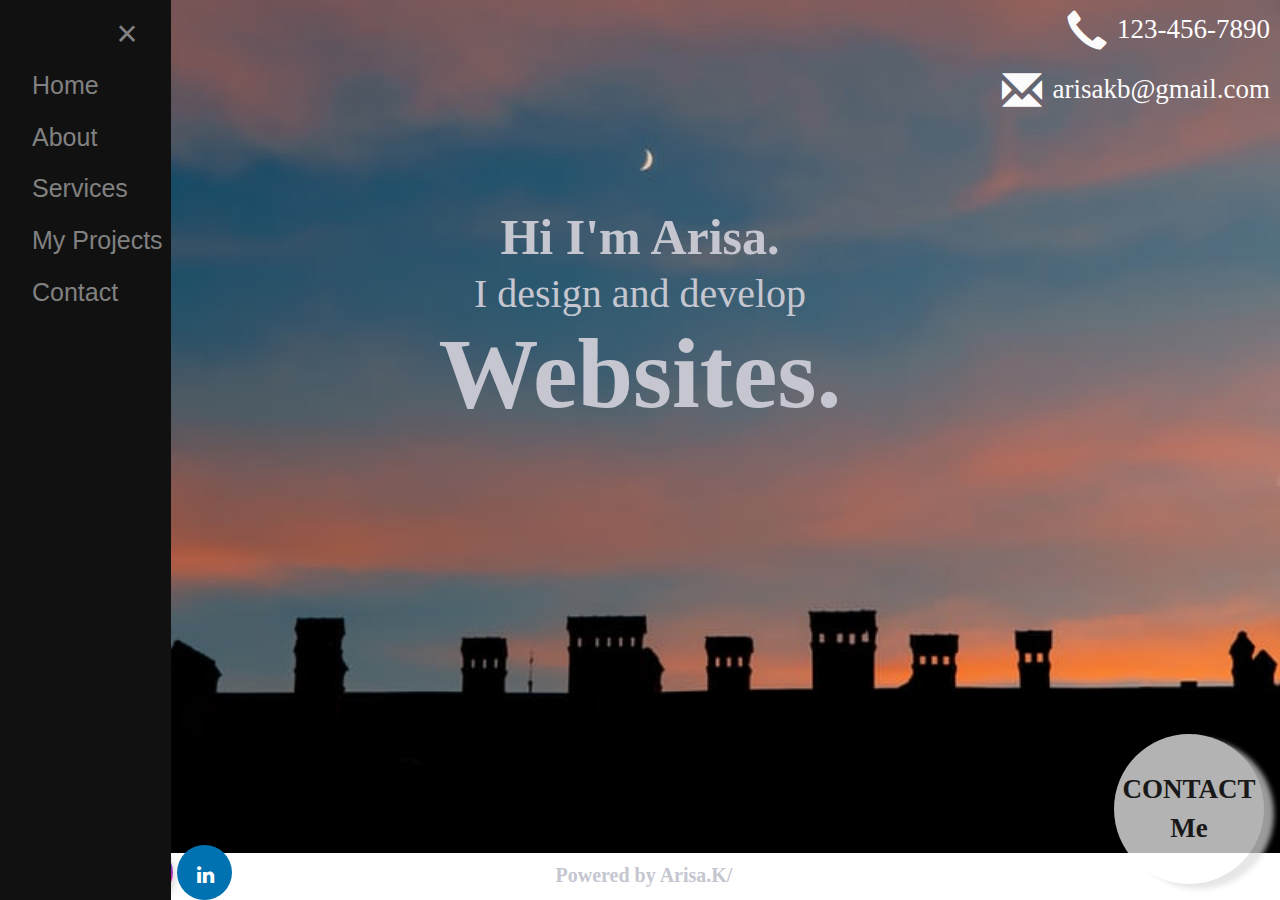
<file: index.html>
<!DOCTYPE html>
<html>
<head>
  <meta charset="utf-8">
  <meta name="viewport" content="width=device-width, initial-scale=1">
    <link rel="stylesheet" href="https://maxcdn.bootstrapcdn.com/bootstrap/3.4.0/css/bootstrap.min.css">
    <script src="https://ajax.googleapis.com/ajax/libs/jquery/3.5.1/jquery.min.js"></script>
    <script src="https://maxcdn.bootstrapcdn.com/bootstrap/3.4.0/js/bootstrap.min.js"></script>
    <link rel="stylesheet" href="https://cdnjs.cloudflare.com/ajax/libs/font-awesome/4.7.0/css/font-awesome.min.css">
    <link rel="stylesheet" type="text/css" href="css/style.css">
	<title>
		Arisa Portfolio
	</title>
  
</head>

<style type="text/css">
  body {
  background-image: url("Images/1.jpg"); 
  background-repeat: no-repeat;
  background-size:cover;
  z-index: 1;
}


</style>


<body>
  
<div id="mySidenav" class="sidenav">
  <a href="javascript:void(0)" class="closebtn" onclick="closeNav()">&times;</a>
  <a href="index.html">Home</a>
  <a href="about.html">About</a>
  <a href="#">Services</a>
  <a href="myprojects.html">My Projects</a>
  <a href="#">Contact</a>
</div>

<!-- Use any element to open the sidenav -->
<div class="hmbg">
<span onclick="openNav()" class="glyphicon glyphicon-align-justify"></span>
</div>
<!-- Add all page content inside this div if you want the side nav to push page content to the right (not used if you only want the sidenav to sit on top of the page -->
<div id="main">


 <div class="topnav1">
    <a href="tel:123-456-7890"> 123-456-7890</a>
    <a href="tel:123-456-7890"><p><span class="glyphicon glyphicon-earphone"></span></p></a>
  </div>
  <div class="topnav2">
    <a href="mailto:arisakb@gmail.com">arisakb@gmail.com</a>
    <a href="mailto:arisakb@gmail.com"><p><span class="glyphicon glyphicon-envelope"></span></p></a>
  </div>
  <br>
  <br>
  <div class="arisa">
    <h2>Hi I'm Arisa.</h2>
    <h4>I design and develop</h4><br>
    <h1>Websites.</h1>
  </div>

  <br>
  <footer class="footer">
    <a href="#" class="fa fa-facebook"></a>
    <a href="#" class="fa fa-twitter"></a>
    <a href="#" class="fa fa-instagram"></a>
    <a href="#" class="fa fa-linkedin"></a>
    
    <a class="footergmail" style="margin-left: 25%">Powered by Arisa.K&#47;<a href="mailto:arisakb@gmail.com" style="color: white">arisakb@gmail.com</a></a>
    <a href="#" class="connect">CONTACT Me</a>
  </footer>
</div>

<script src="js/main.js">
</script>
</body>
</html>
</file>
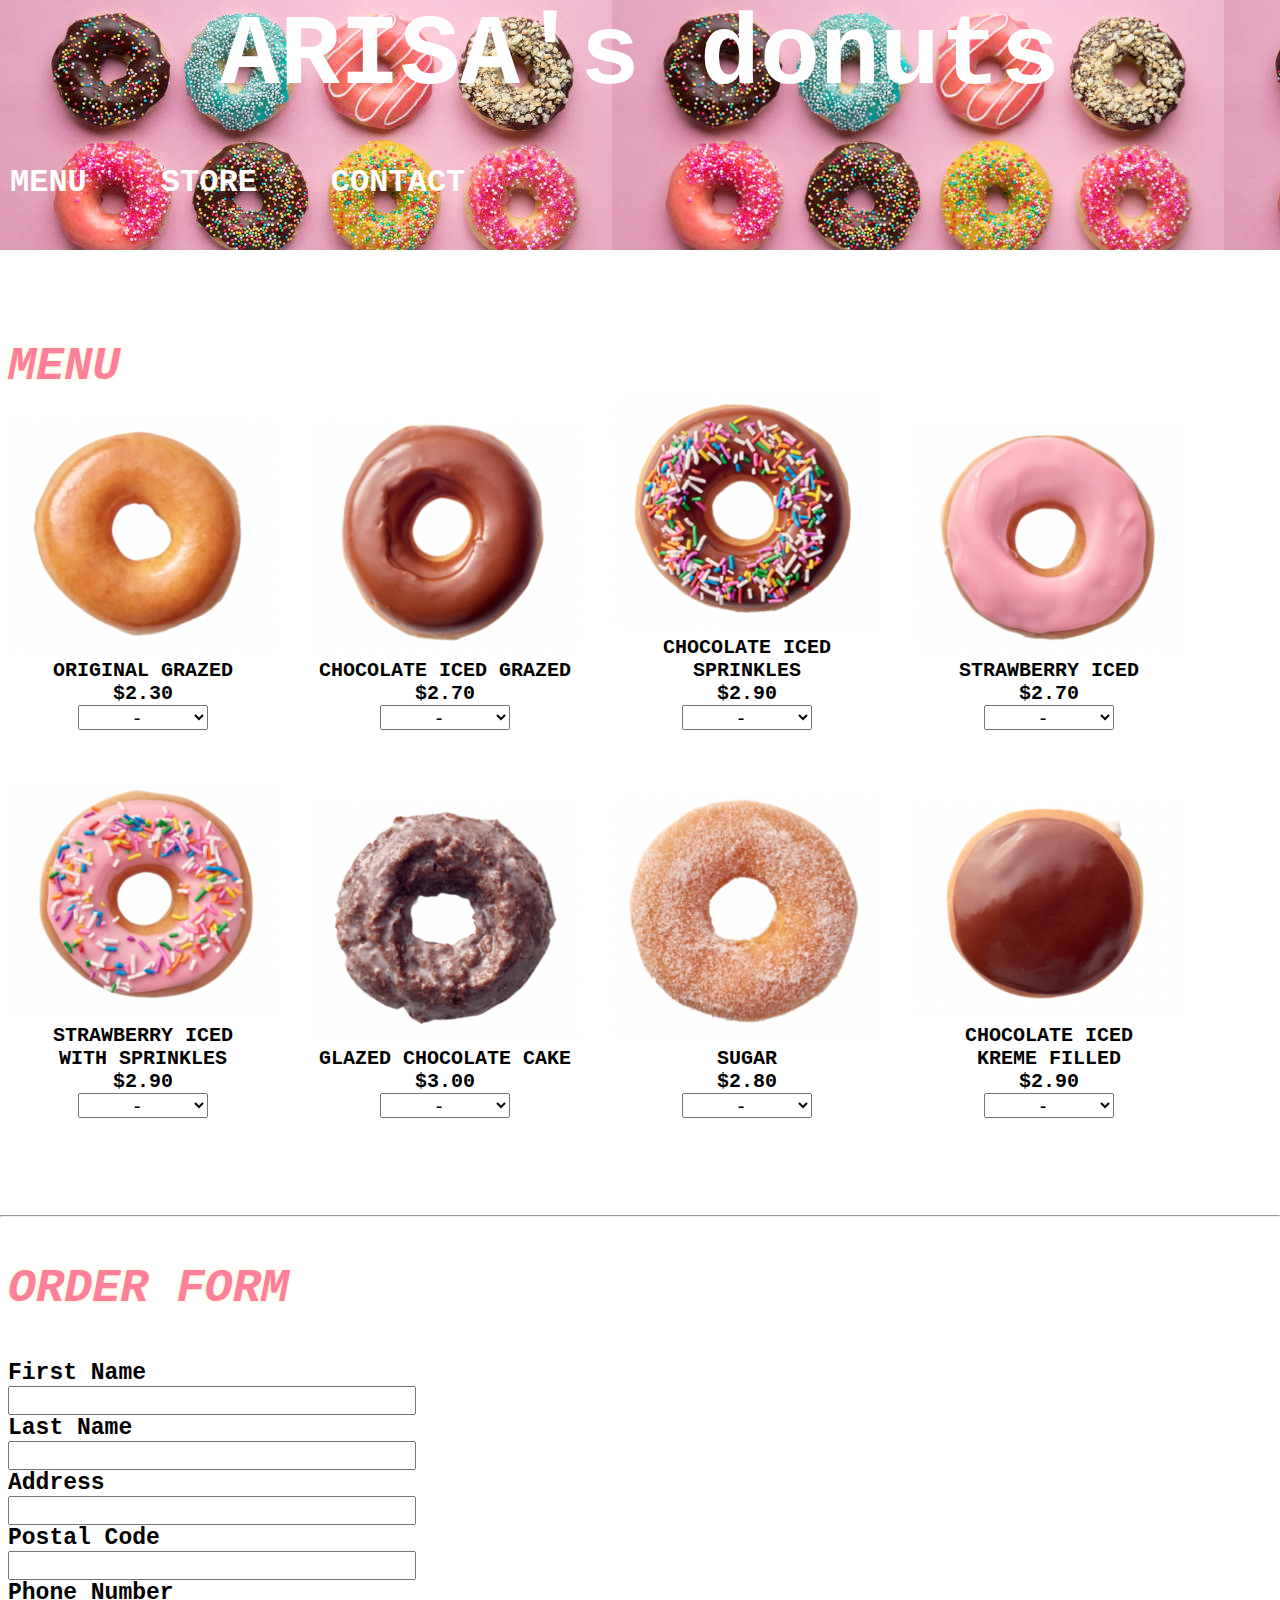
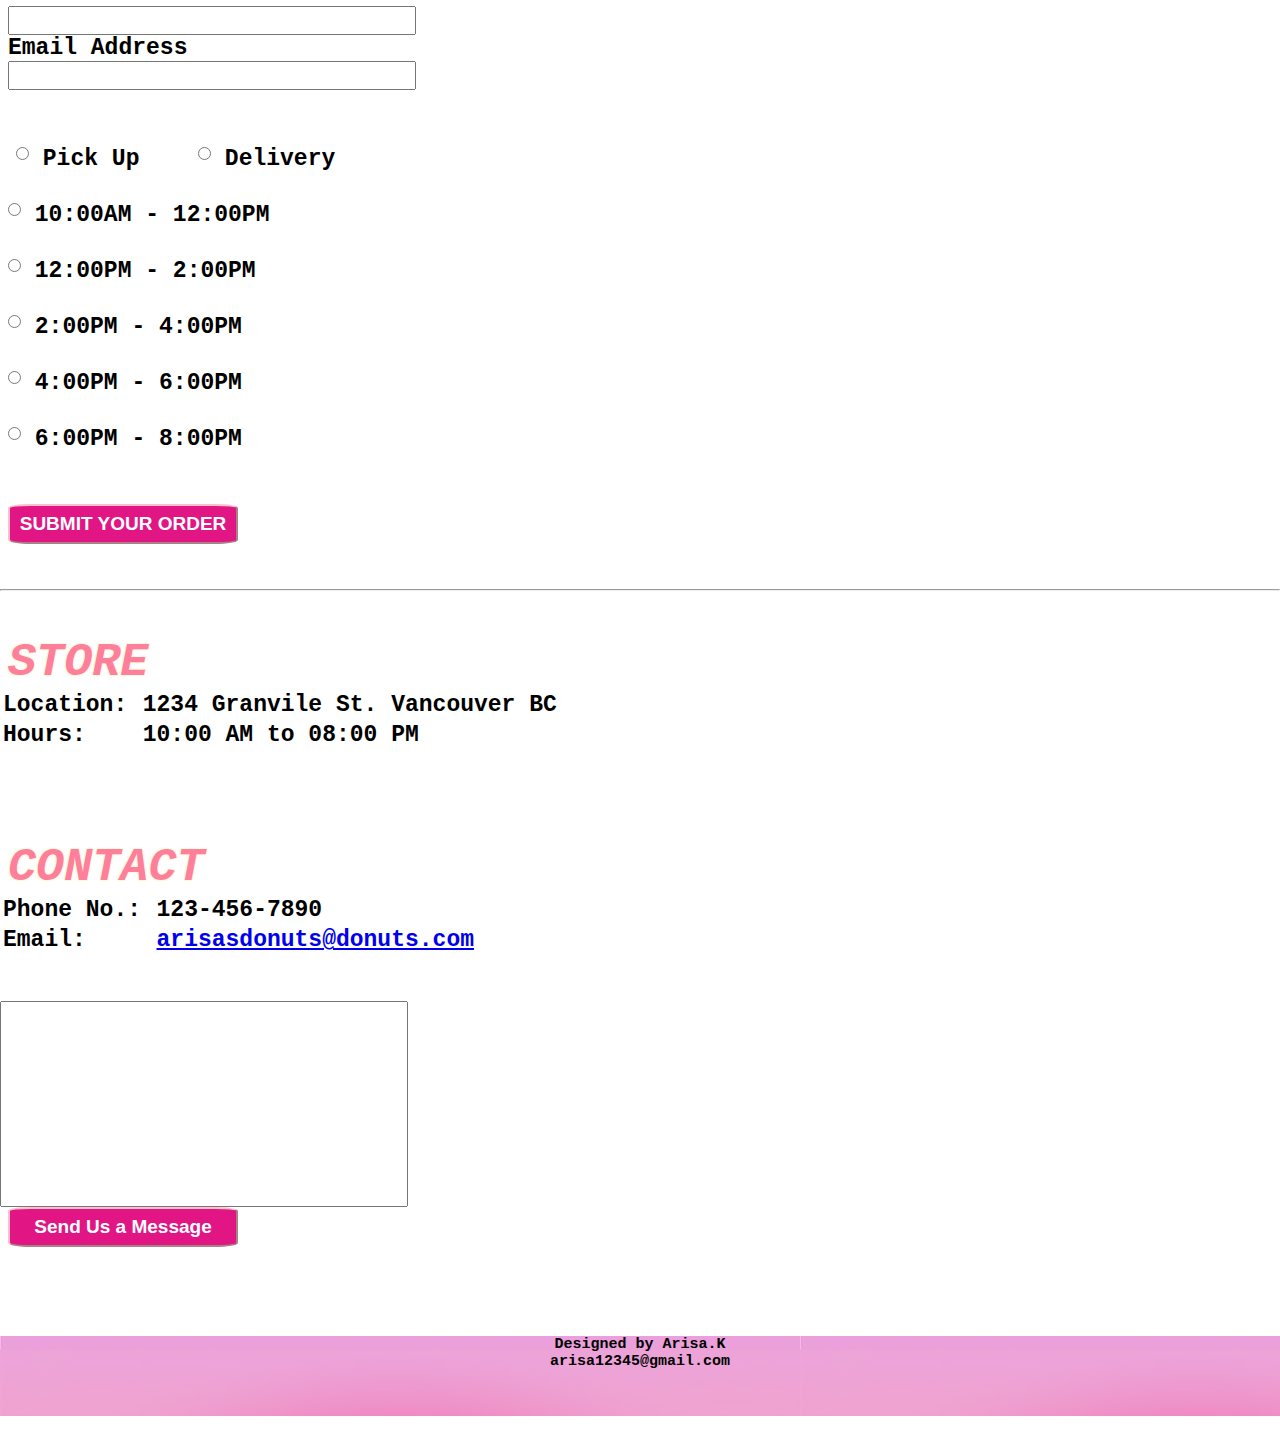
<file: Assignment4/index.html>
<!DOCTYPE html>
<html>
<head>
	<meta charset="utf-8">
	<meta name="viewport" content="width=device-width initial-scale=1">
	<link rel="stylesheet" type="text/css" href="style.css">

	<title>assignment4</title>

</head>

<body>
	<nav class="topnav">
		<h1 id="home">ARISA's donuts</h1>
		<br>
		<div>
			<a href="#menu">MENU</a>&emsp;
			<a href="#store">STORE</a>&emsp;
			<a href="#contact">CONTACT</a>
		</div>		
	</nav>
	<br>
	<br>
		<h3 id="menu"><i>MENU</i></h3>
			<div class="donuts">
				<img src="dn1.jpg" alt="dn1">
				<p class="dn1">ORIGINAL GRAZED</p>
				<p class="dn1">$2.30</p>
			<select id="quantity">
				<option value="0">-</option>
				<option value="1">1</option>
				<option value="2">2</option>
				<option value="3">3</option>
				<option value="4">4</option>
				<option value="5">5</option>
				<option value="6">6</option>
				<option value="7">7</option>
				<option value="8">8</option>
				<option value="9">9</option>
				<option value="10">10</option>
				<option value="11">11</option>
				<option value="12">12</option>
				<option value="13">13</option>
				<option value="14">14</option>
				<option value="15">15</option>
				<option value="16">16</option>
				<option value="17">17</option>
				<option value="18">18</option>
				<option value="19">19</option>
				<option value="20">20</option>
			</select>
			 </div>

			 <div class="donuts">
			 	<img src="dn2.jpg" alt="dn2">
			 	<p class="dn2">CHOCOLATE ICED GRAZED</p>
				<p class="dn2">$2.70</p>
			<select id="quantity">
				<option value="0">-</option>
				<option value="1">1</option>
				<option value="2">2</option>
				<option value="3">3</option>
				<option value="4">4</option>
				<option value="5">5</option>
				<option value="6">6</option>
				<option value="7">7</option>
				<option value="8">8</option>
				<option value="9">9</option>
				<option value="10">10</option>
				<option value="11">11</option>
				<option value="12">12</option>
				<option value="13">13</option>
				<option value="14">14</option>
				<option value="15">15</option>
				<option value="16">16</option>
				<option value="17">17</option>
				<option value="18">18</option>
				<option value="19">19</option>
				<option value="20">20</option>
			</select>
			 </div>

			 <div class="donuts">
			 	<img class="dn3" src="dn3.jpg" alt="dn3">
			 	<p class="dn3">CHOCOLATE ICED</p> 
			 	<p>SPRINKLES</p>
				<p class="dn3">$2.90</p>
			<select id="quantity">
				<option value="0">-</option>
				<option value="1">1</option>
				<option value="2">2</option>
				<option value="3">3</option>
				<option value="4">4</option>
				<option value="5">5</option>
				<option value="6">6</option>
				<option value="7">7</option>
				<option value="8">8</option>
				<option value="9">9</option>
				<option value="10">10</option>
				<option value="11">11</option>
				<option value="12">12</option>
				<option value="13">13</option>
				<option value="14">14</option>
				<option value="15">15</option>
				<option value="16">16</option>
				<option value="17">17</option>
				<option value="18">18</option>
				<option value="19">19</option>
				<option value="20">20</option>
			</select>
			 </div>

			<div class="donuts">
				<img class="dn4" src="dn4.jpg" alt="dn4">
				<p class="dn4">STRAWBERRY ICED</p>
				<p class="dn4">$2.70</p>
			<select id="quantity">
				<option value="0">-</option>
				<option value="1">1</option>
				<option value="2">2</option>
				<option value="3">3</option>
				<option value="4">4</option>
				<option value="5">5</option>
				<option value="6">6</option>
				<option value="7">7</option>
				<option value="8">8</option>
				<option value="9">9</option>
				<option value="10">10</option>
				<option value="11">11</option>
				<option value="12">12</option>
				<option value="13">13</option>
				<option value="14">14</option>
				<option value="15">15</option>
				<option value="16">16</option>
				<option value="17">17</option>
				<option value="18">18</option>
				<option value="19">19</option>
				<option value="20">20</option>
			</select>
			</div>
			<br>
			<br>
			<div class="donuts">
				<img src="dn5.jpg" alt="dn5">
				<p>STRAWBERRY ICED</p>
					<p>WITH SPRINKLES</p>
				<p>$2.90</p>
			<select id="quantity">
				<option value="0">-</option>
				<option value="1">1</option>
				<option value="2">2</option>
				<option value="3">3</option>
				<option value="4">4</option>
				<option value="5">5</option>
				<option value="6">6</option>
				<option value="7">7</option>
				<option value="8">8</option>
				<option value="9">9</option>
				<option value="10">10</option>
				<option value="11">11</option>
				<option value="12">12</option>
				<option value="13">13</option>
				<option value="14">14</option>
				<option value="15">15</option>
				<option value="16">16</option>
				<option value="17">17</option>
				<option value="18">18</option>
				<option value="19">19</option>
				<option value="20">20</option>
			</select>
			</div>

			<div class="donuts">
				<img src="dn6.jpg" alt="dn6">	
				<p>GLAZED CHOCOLATE CAKE</p>
				<p>$3.00</p>
			<select id="quantity">
				<option value="0">-</option>
				<option value="1">1</option>
				<option value="2">2</option>
				<option value="3">3</option>
				<option value="4">4</option>
				<option value="5">5</option>
				<option value="6">6</option>
				<option value="7">7</option>
				<option value="8">8</option>
				<option value="9">9</option>
				<option value="10">10</option>
				<option value="11">11</option>
				<option value="12">12</option>
				<option value="13">13</option>
				<option value="14">14</option>
				<option value="15">15</option>
				<option value="16">16</option>
				<option value="17">17</option>
				<option value="18">18</option>
				<option value="19">19</option>
				<option value="20">20</option>
			</select>
			</div>
				
			<div class="donuts">
				<img src="dn7.jpg" alt="dn7">
				<p>SUGAR</p>
				<p>$2.80</p>
			<select id="quantity">
				<option value="0">-</option>
				<option value="1">1</option>
				<option value="2">2</option>
				<option value="3">3</option>
				<option value="4">4</option>
				<option value="5">5</option>
				<option value="6">6</option>
				<option value="7">7</option>
				<option value="8">8</option>
				<option value="9">9</option>
				<option value="10">10</option>
				<option value="11">11</option>
				<option value="12">12</option>
				<option value="13">13</option>
				<option value="14">14</option>
				<option value="15">15</option>
				<option value="16">16</option>
				<option value="17">17</option>
				<option value="18">18</option>
				<option value="19">19</option>
				<option value="20">20</option>
			</select>
			</div>

			<div class="donuts">
				<img src="dn8.jpg" alt="dn8">
				<p>CHOCOLATE ICED</p>
				<p>KREME FILLED</p>
				<p>$2.90</p>
			<select id="quantity">
				<option value="0">-</option>
				<option value="1">1</option>
				<option value="2">2</option>
				<option value="3">3</option>
				<option value="4">4</option>
				<option value="5">5</option>
				<option value="6">6</option>
				<option value="7">7</option>
				<option value="8">8</option>
				<option value="9">9</option>
				<option value="10">10</option>
				<option value="11">11</option>
				<option value="12">12</option>
				<option value="13">13</option>
				<option value="14">14</option>
				<option value="15">15</option>
				<option value="16">16</option>
				<option value="17">17</option>
				<option value="18">18</option>
				<option value="19">19</option>
				<option value="20">20</option>
			</select>
			</div>
			<br>
			<br>
			<br>
			<hr>
			<br>
		<h3><i>ORDER FORM</i></h3>
			<br>
		<form class="form" action="index2.html">
			<div class="orderfm">
			<label for="fname">First Name</label>
			<br>
			<input type="text" name="fname">
			<br>
			<label for="lname">Last Name</label>
			<br>
			<input type="text" name="lname">
			<br>
			<label for="ad">Address</label>
			<br>
			<input type="text" name="ad">
			<br>
			<label for="pcode">Postal Code</label>
			<br>
			<input type="text" name="pcode">
			<br>			
			<label for="phone">Phone Number</label>
			<br>
			<input type="number" name="phone">
			<br>
			<label for="email">Email Address</label>
			<br>
			<input type="text" name="email">
			</div>
			<br>
			<br>
			<div class="check"> 
			<input class="check" type="radio" name="Pick Up" value="Pick Up">
			<label>Pick Up</label>
			&ensp;&ensp;
			<input class="check" type="radio"  name="delivery" value="delivery">
			<label>Delivery</label>
			&ensp;&ensp;
			<br>
			<br>
			</div>
			
			<div class="schedule">
				<p><input class="check" type="radio" name="10to12">
				<label>10:00AM - 12:00PM</label></p>
				&ensp;&ensp;&ensp;
				<p><input class="check" type="radio" name="12to14">
				<label>12:00PM - 2:00PM</label></p>
				&ensp;&ensp;&ensp;
			</div>
			<div class="schedule">
				<p><input class="check" type="radio" name="14to16">
				<label>2:00PM - 4:00PM</label></p>
				&ensp;&ensp;&ensp;
				<p><input class="check" type="radio" name="16to18">
				<label>4:00PM - 6:00PM</label></p>
				&ensp;&ensp;&ensp;
				<p><input class="check" type="radio" name="18to20">
				<label>6:00PM - 8:00PM</label></p>
				&ensp;&ensp;&ensp;
			</div>

				
			</label>
			<br>
			<button class="btn">SUBMIT YOUR ORDER</button>
		</form>
			<br>
			<hr>
			<br>
		<h3 id="store"><i>STORE</i></h3>
		<table>
			<tr>
				<td>Location:&ensp;</td>
				<td>1234 Granvile St. Vancouver BC</td>
			</tr>
			<tr>
				<td>Hours:&ensp;</td>
				<td>10:00 AM to 08:00 PM</td>
			</tr>
		</table>
			<br>
			<br>
		<h3 id="contact"><i>CONTACT</i></h3>
		<table>
			<tr>
				<td>Phone No.:&ensp; </td>
				<td>123-456-7890</td>
			</tr>
				<td>Email: &ensp;</td>
				<td><a href="mailto:arisasdonuts@donuts.com">arisasdonuts@donuts.com</a></td>
		</table>
			<br>

		<form class="contactfm" action="index3.html">
			<input class="contactfm" type="text" name="contact form">
			<br>
			<button class="btn">Send Us a Message</button>
		</form>
		<br>
		<br>
		<br>			
	<footer>
		<p>Designed by Arisa.K</p>
		<p><a href="#home"></a>arisa12345@gmail.com</p>
	</footer>



</body>
</html>
</file>
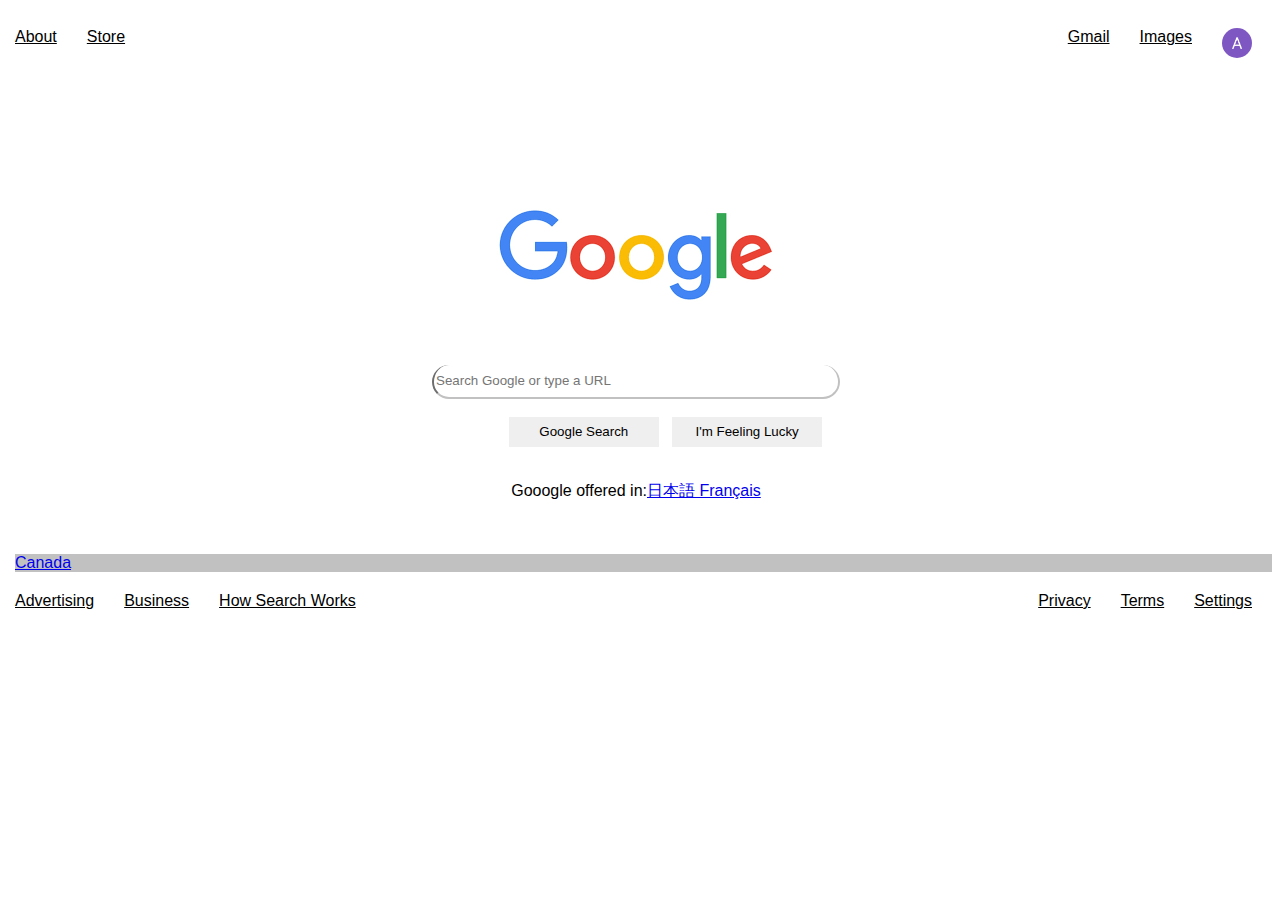
<file: google2/index.html>
<!DOCTYPE html>
<html>
<head>
	<meta charset="utf-8">
	<link rel="stylesheet" type="text/css" href="styling.css">
	<title>Google</title>
</head>
<body>
<nav class="topnav">
	<a href="#">About</a>
	<a href="#">Store</a>
	<div class="tpnvright">
		<a href="#">Gmail</a>
		<a href="#">Images</a>
		<a href="#"><img src="A.png"　class="A"></a>
	</div>
</nav>
<br>
<br>
<div class="image">
<img src="1.png" class="img_google">
<input type="text" name="searchbar" placeholder="Search Google or type a URL" class="input">
</div>

<br>
<div class="btn">
<button class="btn1">Google Search</button>&nbsp;&nbsp; 
<button class="btn1">I'm Feeling Lucky</button>
</div>
<br>
<div class="text">
<p>Gooogle offered in:<a href="#">日本語&nbsp;Français</a></p>
</div>
<br>
<br>
<footer class="footer1">
	<a href="#">Canada</a>
</footer>

<footer class="footer">
		<a href="#">Advertising</a>
		<a href="#">Business</a>
		<a href="#">How Search Works</a>
	<div class="footer_right">
		<a href="#">Privacy</a>
		<a href="#">Terms</a>
		<a href="#">Settings</a>
	</div>
</footer>



</body>
</html>
</file>
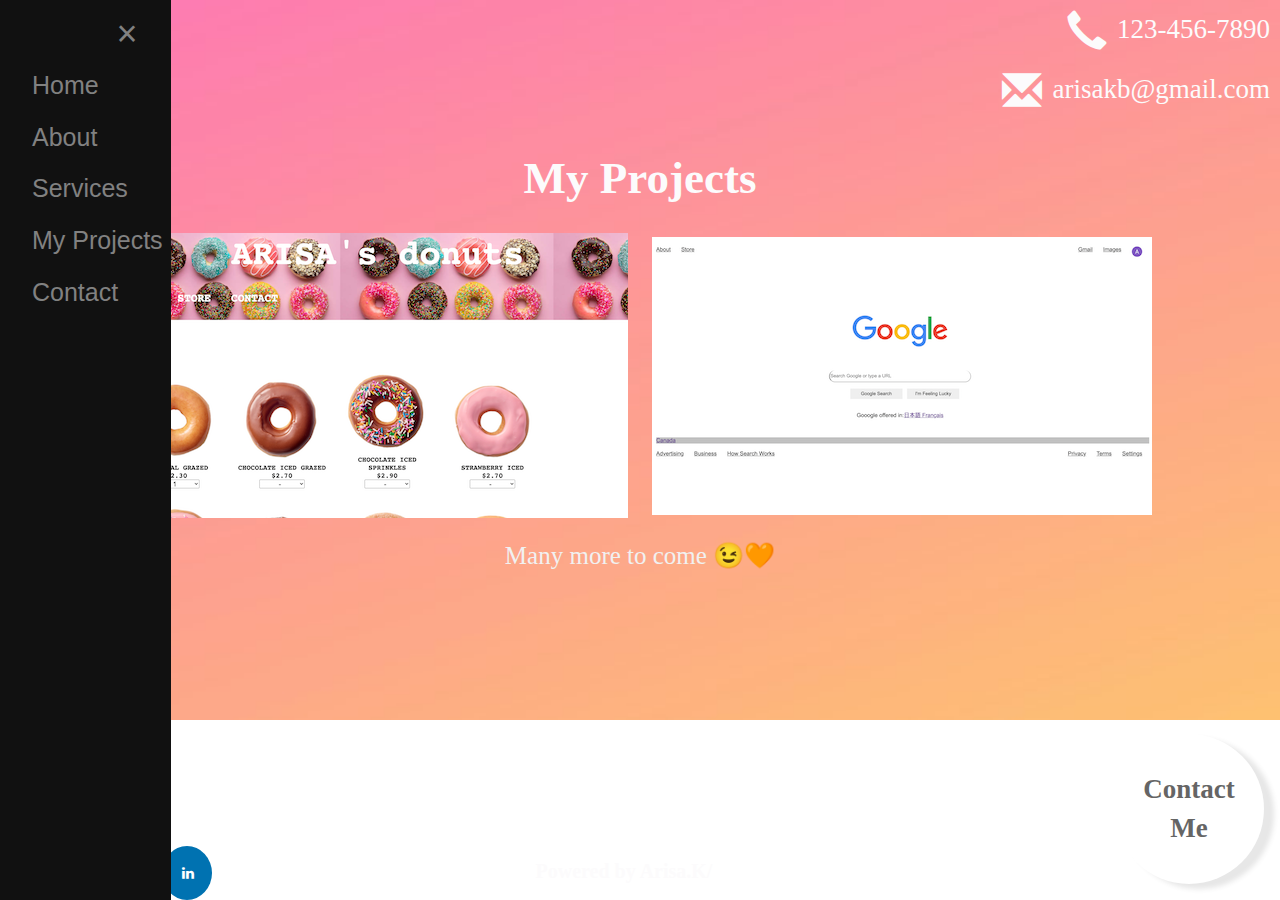
<file: myprojects.html>
<!DOCTYPE html>
<html>
<head>
	<meta charset="utf-8">
	<link rel="stylesheet" type="text/css" href="css/myprojects.css">
	<meta name="viewport" content="width=device-width, initial-scale=1">
    <link rel="stylesheet" href="https://maxcdn.bootstrapcdn.com/bootstrap/3.4.0/css/bootstrap.min.css">
    <script src="https://ajax.googleapis.com/ajax/libs/jquery/3.5.1/jquery.min.js"></script>
    <script src="https://maxcdn.bootstrapcdn.com/bootstrap/3.4.0/js/bootstrap.min.js"></script>
    <link rel="stylesheet" href="https://cdnjs.cloudflare.com/ajax/libs/font-awesome/4.7.0/css/font-awesome.min.css">

	<title>My Projects</title>
</head>

<style type="text/css">
  body {
  background-image: url("Images/2.jpg"); 
  background-repeat: no-repeat;
  background-size:cover;
  z-index: 1;
}

.header {
	font-family: tahoma;
	font-size: 45px;
	color: #FCFBFC;
    text-align: center;
    margin-top: 5%;
    font-weight: bolder;
}

.project {
	margin-right: auto;
	margin-left: auto;
	word-spacing: 20px;
}

.hmbg {
	padding: 15px;
	height: 50px;
	font-size: 40px;
	color: #f1f1f1;
}

.emoji {
	color: #f1f1f1;
	font-family: tahoma;
	font-style: bold;
	font-size: 25px;
	text-align: center;
}


</style>


<body>

	<div id="mySidenav" class="sidenav">
  <a href="javascript:void(0)" class="closebtn" onclick="closeNav()">&times;</a>
  <a href="index.html">Home</a>
  <a href="about.html">About</a>
  <a href="#">Services</a>
  <a href="#">My Projects</a>
  <a href="#">Contact</a>
</div>

<!-- Use any element to open the sidenav -->
<div class="hmbg">
<span onclick="openNav()" class="glyphicon glyphicon-align-justify"></span>
</div>
<!-- Add all page content inside this div if you want the side nav to push page content to the right (not used if you only want the sidenav to sit on top of the page -->
<div id="main">


	<div class="topnav1">
    <a href="tel:123-456-7890"> 123-456-7890</a>
    <a href="tel:123-456-7890"><p><span class="glyphicon glyphicon-earphone"></span></p></a>
  </div>
  <div class="topnav2">
    <a href="mailto:arisakb@gmail.com">arisakb@gmail.com</a>
    <a href="mailto:arisakb@gmail.com"><p><span class="glyphicon glyphicon-envelope"></span></p></a>
  </div>
  <br>
  <h1 class="header">My Projects</h1>
  <br>
  <table class="project">
  	<tr>
		<td class="prj">
			<a href="Assignment4/index.html" target="_blank"><img src="Images/donuts.png"></a>
  			<a href="google2/index.html" target="_blank"><img src="Images/google.png"></a>
  		</td>
  	</tr>
  </table>

  <br>
	<p class="emoji">Many more to come 😉🧡</p>


<footer class="footer">
		<a href="#" class="fa fa-facebook"></a>
		<a href="#" class="fa fa-twitter"></a>
		<a href="#" class="fa fa-instagram"></a>
		<a href="#" class="fa fa-linkedin"></a>
		
		<a class="footergmail" style="margin-left: 25%">Powered by Arisa.K&#47;<a href="mailto:arisakb@gmail.com" style="color: white">arisakb@gmail.com</a></a>
		<a href="mailto:arisakb@gmail.com" class="connect">Contact<br>Me</a>
	</footer>

	<script src="js/main.js">
</script>
</div>

</body>
</html>
</file>
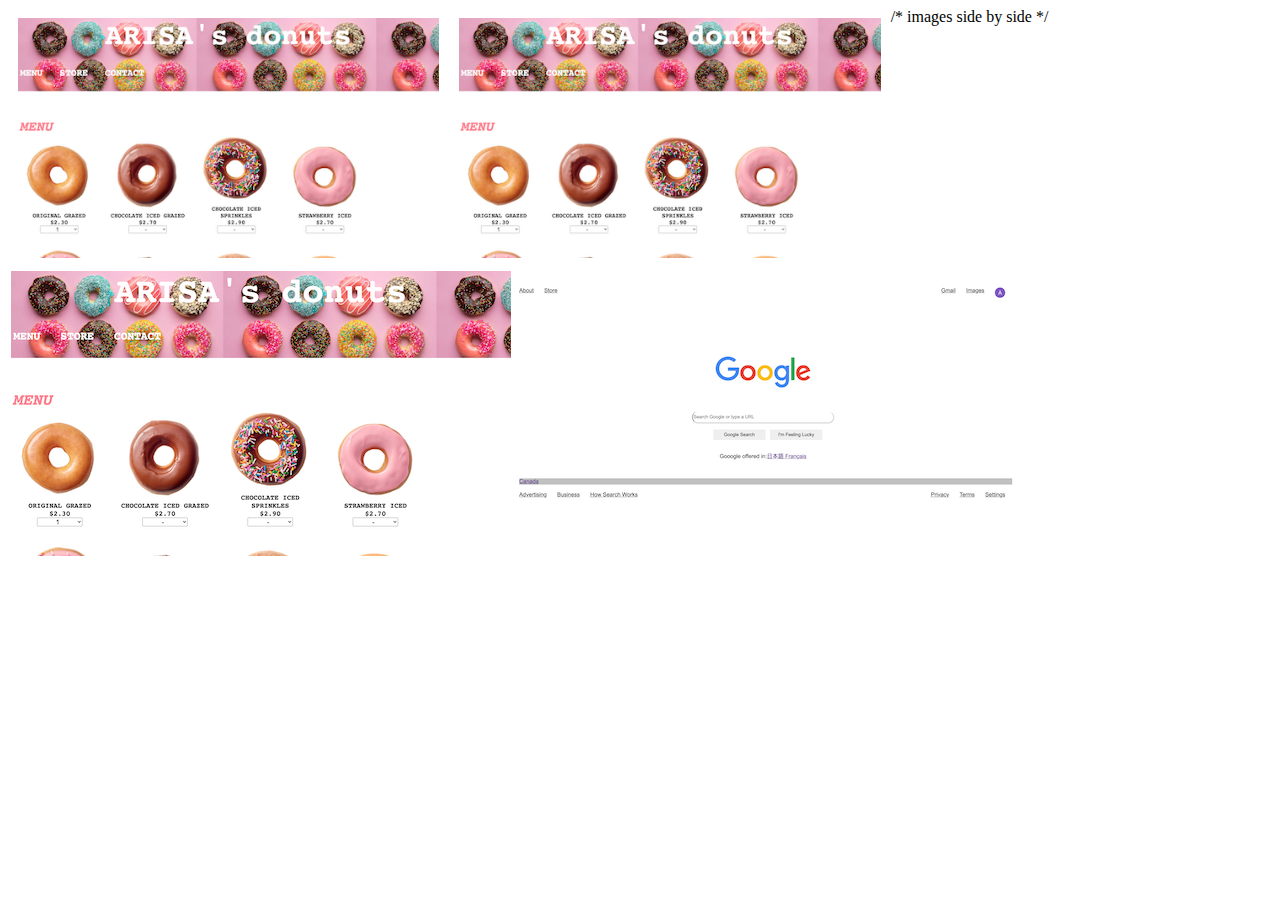
<file: practice.html>
<!DOCTYPE html>
<html>
<head>
	<meta charset="utf-8">
	<title></title>
</head>

<style type="text/css">

.container {
    position: relative;
    width: 33.3333%;
    float: left;
    padding: 10px; 
}

.image {
    opacity: 1;
    display: block;
    width: 100%;
    height: auto;
    transition: .5s ease;
    backface-visibility: hidden;
}

.middle {
    transition: .5s ease;
    opacity: 0;
    position: absolute;
    top: 50%;
    left: 50%;
    transform: translate(-50%, -50%);
    -ms-transform: translate(-50%, -50%);
    text-align: center;
}

.container:hover .image {
    opacity: 0.3;
}

.container:hover .middle {
    opacity: 1;
}

.text {
    background-color: #AAAAAA;
    color: black;
    font-size: 16px;
    padding: 16px 32px;
    font-family: tahoma; 
    font-weight: 20px;
}


</style>

<body>


/* images side by side */

<div class="container">
  <img src="Images/donuts.png"alt="Headphones" class="image">
  <div class="middle">
    <div class="text">SEE THE PROJECT</div>
  </div>
</div>

<div class="container">
  <img src="Images/donuts.png" alt="Other Headphones" class="image">
  <div class="middle">
    <div class="text">SEE THE PROJECT</div>
  </div>
</div>








<table class="project">
  	<tr>
		<td class="prj">
			<a href="/Users/arisa/desktop/HTML/Assignment4/index.html"><img src="Images/donuts.png"></a>
  			<a href="/Users/arisa/desktop/google2/index.html"><img src="Images/google.png"></a>
  		</td>
  	</tr>
  </table>





</body>
</html>
</file>
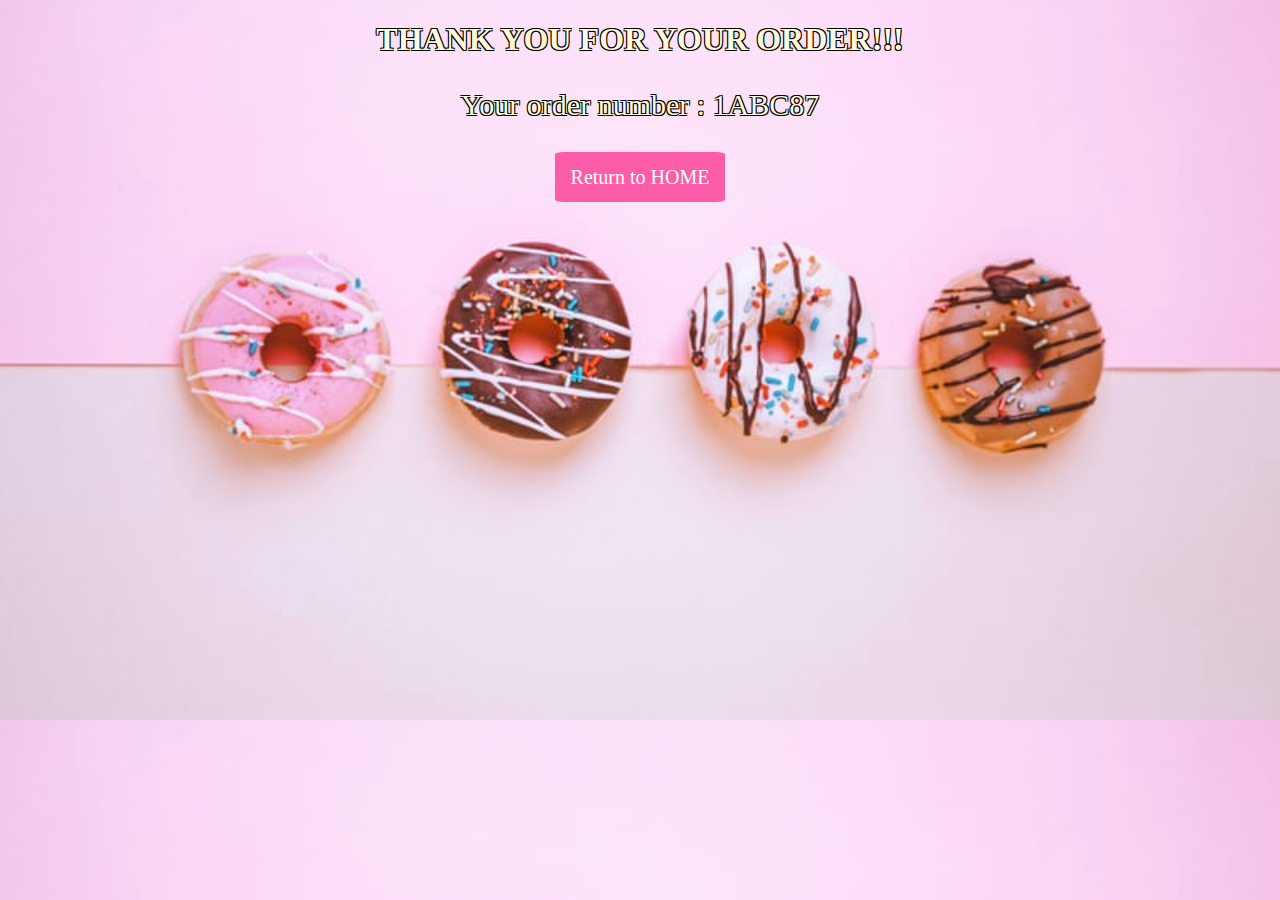
<file: Assignment4/index2.html>
<!DOCTYPE html>
<html>
<head>
	<meta charset="utf-8">
	<meta name="viewport" content="width=device-width initial-scale=1">
	<title>assignment4_2</title>
	<style type="text/css">
		body{
			background-image: url("d3.jpg");
			background-size: 100%;
			color: #FFFADA;
			font-family: tahoma;
			font:bold;
			text-shadow: -1px 1px 0 black,
                 1px 1px 0 black,
                 1px -1px 0 black,
                 -1px -1px 0 black;
                 text-align: center;
		}

		p{
			font-size: 30px;

		}
		.btn{
			border:none;
			color:white;
			background-color: #FD5DA8;
			border-radius: 5%;
			height: 50px;
			width: 170px;
			font-size: 20px;
			font-family: tahoma;
		}

@media only screen and (max-device-width: 736px){

body{
			background-image: url("d3.jpg");
			background-repeat: no-repeat;
			background-size: 100%;
			color: #FFFADA;
			font-family: tahoma;
			font:bold;
			text-shadow: -1px 1px 0 black,
                 1px 1px 0 black,
                 1px -1px 0 black,
                 -1px -1px 0 black;
                 text-align: center;
		}

		p{
			font-size: 30px;

		}
		.btn{
			border:none;
			color:white;
			background-color: #FD5DA8;
			border-radius: 5%;
			height: 50px;
			width: 170px;
			font-size: 20px;
			font-family: tahoma;
		}

}
   

	</style>
</head>
<body>
	<h1>THANK YOU FOR YOUR ORDER!!!</h1>
	<p>Your order number : 1ABC87</p>
<form class="home" action="index.html">
	<button class="btn">Return to HOME</button>
</form>

</body>
</html>
</file>
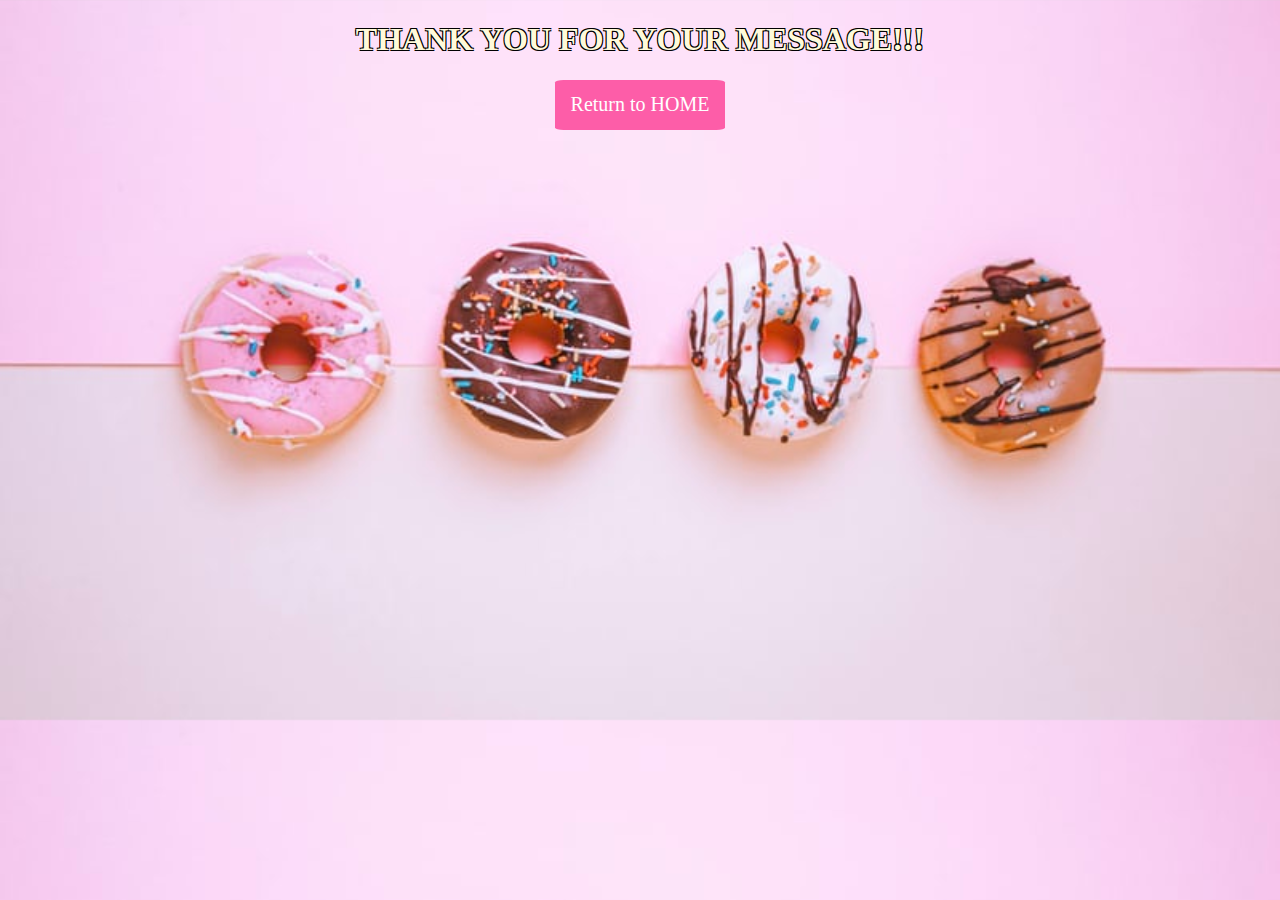
<file: Assignment4/index3.html>
<!DOCTYPE html>
<html>
<head>
	<meta charset="utf-8">
	<meta name="viewport" content="width-device-width initial-scale=1">
	<title>assignment4_2</title>
	<style type="text/css">
		body{
			background-image: url("d3.jpg");
			background-size: 100%;
			color: #FFFADA;
			font-family: tahoma;
			font:bold;
			text-shadow: -1px 1px 0 black,
                 1px 1px 0 black,
                 1px -1px 0 black,
                 -1px -1px 0 black;
                 text-align: center;
		}

		p{
			font-size: 30px;

		}
		.btn{
			border:none;
			color:white;
			background-color: #FD5DA8;
			border-radius: 5%;
			height: 50px;
			width: 170px;
			font-size: 20px;
			font-family: tahoma;
		}

	</style>

</body>
	<h1>THANK YOU FOR YOUR MESSAGE!!!</h1>
	<form class="home" action="index.html">
	<button class="btn">Return to HOME</button>
</form>
</html>
</file>
<file: css/style.css>
/*
* {
	outline: solid red 1px; 
}
*/

body {
	background-image: url("Images/1.jpg"); 
	background-repeat: no-repeat;
	background-size:cover;
	z-index: 1;
}


/* The side navigation menu */
.sidenav {
  height: 100%; /* 100% Full-height */
  width: 100; /* 0 width - change this with JavaScript */
  position: fixed; /* Stay in place */
  z-index: 1; /* Stay on top */
  top: 0; /* Stay at the top */
  left: 0;
  background-color: #111; /* Black*/
  overflow-x: hidden; /* Disable horizontal scroll */
  padding-top: 60px; /* Place content 60px from the top */
  transition: 0.5s; /* 0.5 second transition effect to slide in the sidenav */
}

/* The navigation menu links */
.sidenav a {
  padding: 8px 8px 8px 32px;
  text-decoration: none;
  font-size: 25px;
  color: #818181;
  display: block;
  transition: 0.3s;
}

/* When you mouse over the navigation links, change their color */
.sidenav a:hover {
  color: #f1f1f1;
}

.topnav1 .topnav2 a:hover {
	color:#0C1559;
}

/* Position and style the close button (top right corner) */
.sidenav .closebtn {
  position: absolute;
  top: 0;
  right: 25px;
  font-size: 36px;
  margin-left: 50px;
}

/* Style page content - use this if you want to push the page content to the right when you open the side navigation */
{
  transition: margin-left .5s;
  padding: 20px;
}

/* On smaller screens, where height is less than 450px, change the style of the sidenav (less padding and a smaller font size) */
@media screen and (max-height: 450px) {
  .sidenav {padding-top: 15px;}
  .sidenav a {font-size: 18px;}
}

.gylphicon {
	color: white;
}

.hmbg {
	padding: 15px;
	height: 50px;
	font-size: 40px;
	color: #f1f1f1;
}

.glyphicon glyphicon-align-justify {
	height: 100px;
}


/* sidenavbarends*/


.topnav1 {
	overflow: hidden;
	width: 100%;
	margin-top: -40px;
	margin-right: 15px;
}

.topnav1 a {
	color: #FCFBFC;
	font-family: tahoma;
	font-size: 27px;
	float: right;
	text-decoration: none;
	margin-right: 10px;
}

.topnav2 a{
	color: #FCFBFC;
	font-family: tahoma;
	font-size: 27px;
	float: right;
	text-decoration: none;
	margin-right: 10px;
}


.arisa {
	 margin-top: 8%;
	text-align: center;
	font-family: tahoma;
	font-style: bold;
	color: #C5C6D0;
}

.arisa h2 {
	color: #C5C6D0;
	font-size: 50px;
	line-height: 50px;
	font-weight: 600;
}

.arisa h4 {
	color: #C5C6D0;
	font-size: 40px;
	font-style: bold;
	font-weight: 450;
	
}

.arisa h1 {
	color: #C5C6D0;
	font-size: 100px;
	line-height: 15px;
	font-weight: 900;
}


.footer {
	width: 100%;
	position: absolute;
	bottom: 0;
	display: inline-block;
}


.footer a {
	margin-right: auto;
	margin-left: auto;
}

.footergmail {
	color: #C5C6D0;
	font-family: tahoma;
	text-align: center;
	font-size: 20px;
	font-weight: bold;
	width: 45%;
	margin-left: auto;
	margin-right: auto;
}


p a {
	color: #C5C6D0;
	font-family: tahoma;
	font-style: bold;
}

.powered {
	width: 60%;
	margin-right: auto;
	margin-left: auto;
}

.glyphicon {
	font-size: 40px;
}



.fa {
	padding: 20px;
	font-size: 20px;
	width: 55px;
	height: 55px;
	text-align: center;
	text-decoration: none;
	border-radius: 50%;
	bottom: 0;
	margin-top: 85px;
}

.fa:hover {
	opacity: 0.7;

}

.fa-facebook {
	background:#3B5998;
	color: white;
}

.fa-twitter {
  background: #55ACEE;
  color: white;
}

.fa-instagram {
	background: radial-gradient(circle at 30% 107%, #fdf497 0%, #fdf497 5%, #fd5949 45%,#d6249f 60%,#285AEB 90%);
  box-shadow: 0px 3px 10px rgba(0,0,0,.25);
	color: white;
}

.fa-linkedin {
	background:#0072B1;
	color: white;
}

.connect {
	display: flex;
	flex-direction: column;
	justify-content: center;
	position: absolute;
	bottom: 16px;
	right: 16px;
	font-size: 27px;
	font-weight: bolder;
	color: #242424;
	width: 150px;
	height: 150px;
	text-align: center;
	background-color: white;
	border-radius: 50%;
	opacity: 0.7;
	box-shadow: 10px 5px 5px #dddddd;
	text-decoration: none;
	font-family: tahoma;

	-webkit-animation: glow 1s ease-in-out infinite alternate;
  	-moz-animation: glow 1s ease-in-out infinite alternate;
  	animation: glow 1s ease-in-out infinite alternate;
}

.connect:hover {
	animation: bounce 0.5s ease-in-out infinite;
	text-decoration: none;
	background-color: #EFFD5F;
}

@keyframes bounce {
	0%,
	20%,
	60%,
	100%, {
		transform:translateY();
	}
	40% {
		transform: translateY(-30px);
	}
	80% {
		transform: translateY(-20px);
	}
}

@-webkit-keyframes glow {
  from {
    text-shadow: 0 0 10px #fff, 0 0 20px #fff, 0 0 30px #ac03c8, 0 0 40px #ac03c8, 0 0 50px #ac03c8, 0 0 60px #ac03c8, 0 0 70px #ac03c8;
  }
  to {
    text-shadow: 0 0 20px #fff, 0 0 30px #ff4da6, 0 0 40px #ff4da6, 0 0 50px #ff4da6, 0 0 60px #ff4da6, 0 0 70px #ff4da6, 0 0 80px #ff4da6;
  }
}
</file>
<file: Assignment4/style.css>
/*
*/

*{
	margin:0; 
}

body{
	font:bold 40px monospace;
	text-decoration: none;
}



.topnav{
	background-image:  url("donuts1.jpg");
	height: 250px;
}

.topnav a{
	text-decoration: none;
	color: white;
	font-size: 32px;
	word-spacing: 300px;
	margin-left: 10px;
}


h1{
	font: bold monospace;
	color:white;
	font-size: 100px;
	text-align: center;
	border-width: 10px;
}

h3{
	margin-left: 8px; 
	color: #FE7F9C;
	text-shadow: -1px 1px 0 #FFFADA,
                 1px 1px 0 #FFFADA,
                 1px -1px 0 #FFFADA,
                 -1px -1px 0 #FFFADA;
}


.donuts {
	font-size: 20px;
	display:inline-block;
	text-align: center;
	font-family: monospace;
	font-weight: bold; 
	margin-left: 8px;
}

img{
	width: 270px;
}

form{
	font-size: 23px;
}

input{
	height: 23px;
}

#quantity{
	height: 25px;
	width: 130px;
	text-align-last:center;
	font:bold;
	font-size: 20px;
	font-family: Arial;
}

.orderfm{
	margin-left: 8px;
}

.orderfm input{
	width: 400px;
}

.check{
	margin-left: 8px;
}

.btn{
	margin-left: 8px;
	height: 40px;	
	width: 230px;
	font: bold 19px Arial;
	border-radius: 10%;
	border-color: pink;
	background-color: #E11584;
	color: white;
}

table{
	font-size: 23px;
}

.contactfm{
	height: 200px;
	width: 400px;	
}

footer{
	background-image: url("footer.jpg");
	font-size: 15px;
	height: 80px;
	left:0;
	bottom: 0;
	width: 100%;
	text-align: center;
}


@media only screen and (max-device-width: 736px) {
        
        *{
	margin:0; 
}

body{
	font:bold 40px monospace;
	text-decoration: none;
}



.topnav{
	background-image:  url("donuts1.jpg");
	height: 150px;
}

.topnav a{
	text-decoration: none;
	color: white;
	font-size: 23px;
	word-spacing: 50px;
	margin-left: 11px;
}


h1{
	font: bold monospace;
	color:white;
	font-size: 37px;
	text-align: center;
	border-width: 10px;
}

h3{
	margin-left: 8px; 
	color: #FE7F9C;
	text-shadow: -1px 1px 0 #FFFADA,
                 1px 1px 0 #FFFADA,
                 1px -1px 0 #FFFADA,
                 -1px -1px 0 #FFFADA;
}

h3#menu{
	margin-top: -50px;
}

h3{
	font-weight: bold;
}

.donuts {
	font-size: 14px;
	display:inline-block;
	text-align: center;
	font-family: monospace;
	font-weight: bold; 
	margin-left: 14px;
}

.dn3 .dn4{
	margin-top: 100px;
}

img{
	width: 150px;
	margin-top: 20px;
}

form{
	font-size: 23px;
}

input{
	height: 23px;
}

#quantity{
	height: 19px;
	width: 90px;
	text-align-last:center;
	font:bold;
	font-size: 12px;
	font-family: Arial;
}

.orderfm{
	margin-left: 8px;
	font-size: 20px;
}

.orderfm input{
	width: 370px;
}

.check{
	margin-left: 8px;
	
}
.schedule{
	font-size: 17px;
}

.btn{
	margin-left: 8px;
	height: 40px;	
	width: 230px;
	font: bold 19px Arial;
	border-radius: 10%;
	border-color: pink;
	background-color: #E11584;
	color: white;
}

table{
	font-size: 16px;
}

.contactfm{
	height: 200px;
	width: 400px;	
}

footer{
	background-image: url("footer.jpg");
	font-size: 15px;
	height: 80px;
	left:0;
	bottom: 0;
	width: 100%;
	text-align: center;
}
}
</file>
<file: google2/styling.css>
/*
*{
	outline: solid;
	color: red;
}
*/

body{
	font-family: arial;
	margin-left: 0;
}
.topnav{
	overflow: hidden;
	background-color: white;
	width:100%;
	display: inline;
	margin-top: 20px;

}

.topnav a{
	float: left;
	color: black;
	text-align: center;
	padding-top: 20px; 
	padding-right: 15px;
	padding-left: 15px;
	padding-bottom: 15px
}

.tpnvright{
	float: right;
	margin-right: 5px;
}

.tpnvright img{
	height: 30px;
	border-radius: 50%;
}

.img_google{
	display: block;
	margin-right: auto;
	margin-left: auto;
	margin-top: 10%;
}

.input{
	margin-top: 2%;
	height: 30px;
	margin-right: auto;
	margin-left: auto;
	width: 400px;
	display: block;
	border-radius: 20px;
	outline: none;
	border-color: #C1C1C1;
	border-top:#AAAAAB;
}


.input:hover{
	box-shadow: 3px 3px 3px 3px;
	transition: 0.3s #FF0000;
}


.btn{
	margin-left: 40%;
}

.btn1{
	height: 30px;
	width: 150px;
	border:none;
}

.text{
	text-align: center;
}

.footer1{
	margin-left: 15px;
	background-color: #C1C1C1;
}

.footer{
	overflow: hidden;
	background-color: white;
	width:100%;
	display: inline;
	margin-top: 20px;
	
	

}

.footer a{
	float: left;
	color: black;
	text-align: center;
	padding-top: 20px; 
	padding-right: 15px;
	padding-left: 15px;
	padding-bottom: 15px
}

.footer_right{
	float: right;
	margin-right: 5px;
}
</file>
<file: css/myprojects.css>
/* The side navigation menu */
.sidenav {
  height: 100%; /* 100% Full-height */
  width: 200; /* 0 width - change this with JavaScript */
  position: fixed; /* Stay in place */
  z-index: 1; /* Stay on top */
  top: 0; /* Stay at the top */
  left: 0;
  background-color: #111; /* Black*/
  overflow-x: hidden; /* Disable horizontal scroll */
  padding-top: 60px; /* Place content 60px from the top */
  transition: 0.5s; /* 0.5 second transition effect to slide in the sidenav */
}

/* The navigation menu links */
.sidenav a {
  padding: 8px 8px 8px 32px;
  text-decoration: none;
  font-size: 25px;
  color: #818181;
  display: block;
  transition: 0.3s;
}

/* When you mouse over the navigation links, change their color */
.sidenav a:hover {
  color: #f1f1f1;
}

/* Position and style the close button (top right corner) */
.sidenav .closebtn {
  position: absolute;
  top: 0;
  right: 25px;
  font-size: 36px;
  margin-left: 50px;
}

/* Style page content - use this if you want to push the page content to the right when you open the side navigation */
{
  transition: margin-left .5s;
  padding: 20px;
}

/* On smaller screens, where height is less than 450px, change the style of the sidenav (less padding and a smaller font size) */
@media screen and (max-height: 450px) {
  .sidenav {padding-top: 15px;}
  .sidenav a {font-size: 18px;}
}

.gylphicon {
	color: white;
}

.hmbg {
	padding: 15px;
	height: 50px;
	font-size: 40px;
}

.glyphicon glyphicon-align-justify {
	height: 100px;
}


/* sidenavbarends*/


.topnav1 {
	overflow: hidden;
	width: 100%;
	margin-top: -40px;
	margin-right: 15px;
}

.topnav1 a {
	color: #FCFBFC;
	font-family: tahoma;
	font-size: 27px;
	float: right;
	text-decoration: none;
	margin-right: 10px;
}

.topnav2 a{
	color: #FCFBFC;
	font-family: tahoma;
	font-size: 27px;
	float: right;
	text-decoration: none;
	margin-right: 10px;
}






.footer {
	width: 100%;
	position: absolute;
	bottom: 0;
	display: inline-block;
}


.footer a {
	margin-right: auto;
	margin-left: auto;
}

.footergmail {
	color: #FCFBFC;
	font-family: tahoma;
	text-align: center;
	font-size: 20px;
	font-weight: bold;
	width: 45%;
	margin-left: auto;
	margin-right: auto;
}


p a {
	color: #C5C6D0;
	font-family: tahoma;
	font-style: bold;
}


.powered {
	width: 60%;
	margin-right: auto;
	margin-left: auto;
}

.glyphicon {
	font-size: 40px;
}

.fa {
	padding: 20px;
	font-size: 50px;
	width: 50px;
	text-align: center;
	text-decoration: none;
	border-radius: 50%;
	bottom: 0;
	margin-top: 85px;
}

.fa:hover {
	opacity: 0.7;

}

.fa-facebook {
	background:#3B5998;
	color: white;
}

.fa-twitter {
  background: #55ACEE;
  color: white;
}

.fa-instagram {
	background: radial-gradient(circle at 30% 107%, #fdf497 0%, #fdf497 5%, #fd5949 45%,#d6249f 60%,#285AEB 90%);
  box-shadow: 0px 3px 10px rgba(0,0,0,.25);
	color: white;
}

.fa-linkedin {
	background:#0072B1;
	color: white;
}

.connect {
	display: flex;
	flex-direction: column;
	justify-content: center;
	position: absolute;
	bottom: 16px;
	right: 16px;
	font-size: 27px;
	font-weight: bolder;
	color: #242424;
	width: 150px;
	height: 150px;
	text-align: center;
	background-color: white;
	border-radius: 50%;
	opacity: 0.7;
	box-shadow: 10px 5px 5px #dddddd;
	text-decoration: none;
	font-family: tahoma;

	-webkit-animation: glow 1s ease-in-out infinite alternate;
  	-moz-animation: glow 1s ease-in-out infinite alternate;
  	animation: glow 1s ease-in-out infinite alternate;
}

.connect:hover {
	animation: bounce 0.5s ease-in-out infinite;
	text-decoration: none;
	background-color: #EFFD5F;
}

@keyframes bounce {
	0%,
	20%,
	60%,
	100%, {
		transform:translateY();
	}
	40% {
		transform: translateY(-30px);
	}
	80% {
		transform: translateY(-20px);
	}
}

@-webkit-keyframes glow {
  from {
    text-shadow: 0 0 10px #fff, 0 0 20px #fff, 0 0 30px #ac03c8, 0 0 40px #ac03c8, 0 0 50px #ac03c8, 0 0 60px #ac03c8, 0 0 70px #ac03c8;
  }
  to {
    text-shadow: 0 0 20px #fff, 0 0 30px #ff4da6, 0 0 40px #ff4da6, 0 0 50px #ff4da6, 0 0 60px #ff4da6, 0 0 70px #ff4da6, 0 0 80px #ff4da6;
  }
}
</file>
